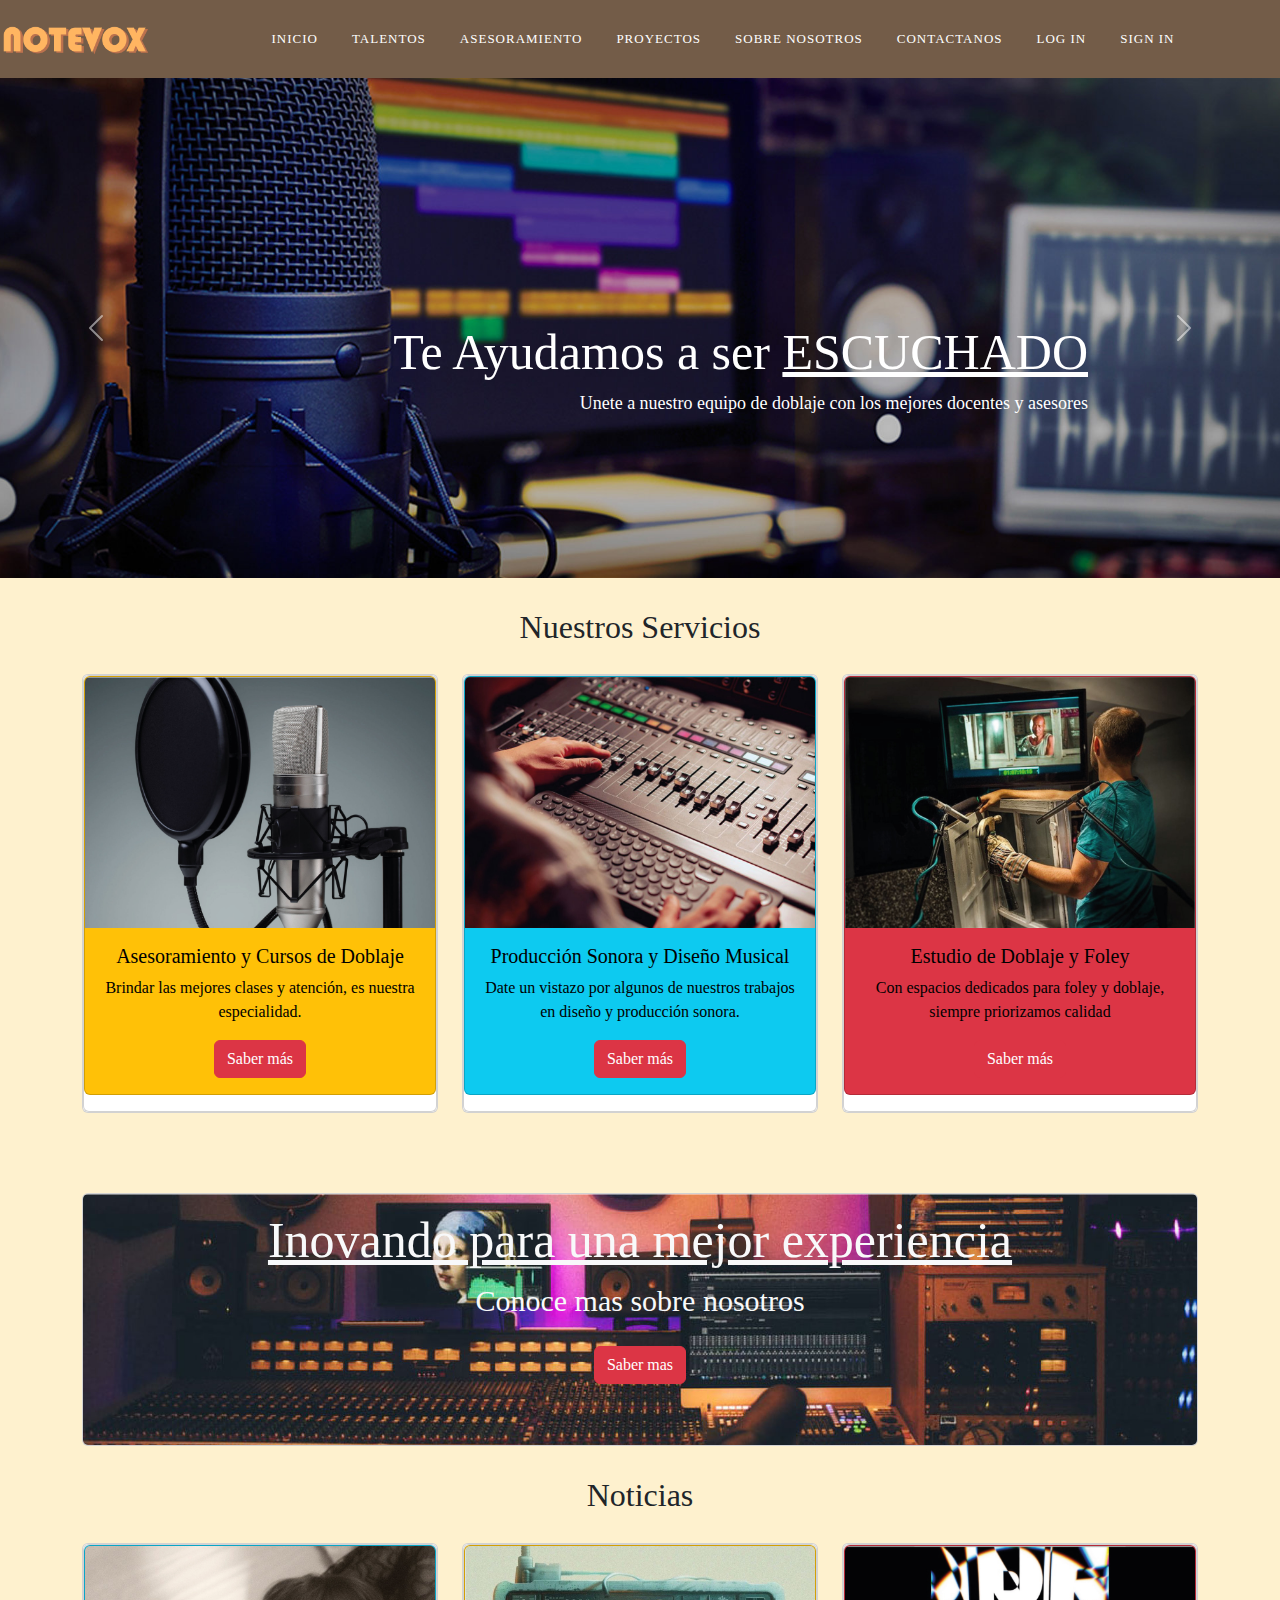
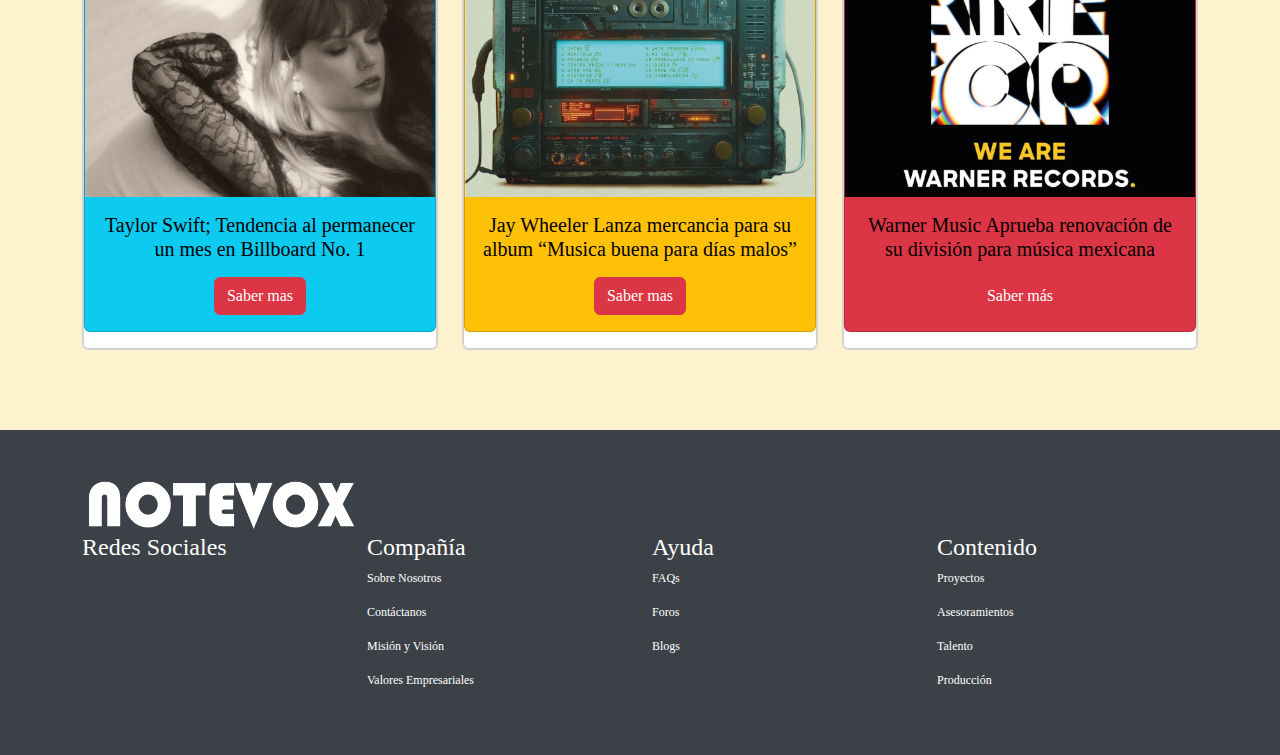
<file: index.html>
<!doctype html>
<html>
<head>
<meta charset="utf-8">
<meta name="viewport" content="width=device-width, initial-scale=1.0">
	
	<link href="https://cdn.jsdelivr.net/npm/bootstrap@5.3.3/dist/css/bootstrap.min.css" rel="stylesheet" integrity="sha384-QWTKZyjpPEjISv5WaRU9OFeRpok6YctnYmDr5pNlyT2bRjXh0JMhjY6hW+ALEwIH" crossorigin="anonymous">
	<script src="https://cdn.jsdelivr.net/npm/bootstrap@5.3.3/dist/js/bootstrap.bundle.min.js" integrity="sha384-YvpcrYf0tY3lHB60NNkmXc5s9fDVZLESaAA55NDzOxhy9GkcIdslK1eN7N6jIeHz" crossorigin="anonymous"></script>
	
<title>Notevox</title>
<link rel="stylesheet" href="css/bootstrap-custom.css">
<link href="css/style.css" rel="stylesheet">
</head>

<body>
	
	<header>
		<nav class="navbar navbar-expand-lg navbar-light bg-light">
<a class="navbar-brand" href="sobrenosotros.html">
				<img src="img/notevox crop.png" alt="notevox logo" class="img-fluid" width="150">
			</a>
<button class="navbar-toggler" type="button" data-bs-toggle="collapse"
data-bs-target="#navbar" aria-controls="navbar" aria-expanded="false"
aria-label="Toggle navigation">
<span class="navbar-toggler-icon"></span>
</button>
<div class="collapse navbar-collapse" id="navbar">
<ul class="navbar-nav mx-auto">
<li class="nav-item active">
<a class="nav-link" href="index.html">Inicio</a>
</li>
<li class="nav-item">
<a class="nav-link" href="talento.html">Talentos</a>
</li>
<li class="nav-item">
<a class="nav-link" href="Asesoramiento.html">Asesoramiento</a>
</li>
	<li class="nav-item">
<a class="nav-link" href="#">Proyectos</a>
</li>
	<li class="nav-item">
<a class="nav-link" href="sobrenosotros.html">Sobre Nosotros</a>
</li>
	<li class="nav-item">
<a class="nav-link" href="contactanos.html">Contactanos</a>
</li>
	<li class="nav-item">
<a class="nav-link" href="#">Log In</a>
</li>
	<li class="nav-item">
<a class="nav-link" href="signin.html">Sign In</a>
</li>
</ul>
</div>
</nav>

		
		
	</header>
	
	<div id="hero-carousel" class="carousel slide" data-bs-ride="carousel">
      <div class="carousel-inner">
        <div class="carousel-item active">
          <img src="img/carousel/1.jpg" class="d-block w-100" alt="...">
			<div class="carousel-caption text caption-right">
			<h1>Te Ayudamos a ser <u>ESCUCHADO</u></h1>
				<p>Unete a nuestro equipo de doblaje con los mejores docentes y asesores</p>
			</div>
			
			
			
    </div>
         <div class="carousel-item">
            <img src="img/carousel/6.jpg" class="d-block w-100" alt="...">
			 <div class="carousel-caption text caption-left">
			<h1>Te Ayudamos a <u>HACERLO</u></h1>
				<p>Unete a nuestro equipo de doblaje con los mejores docentes y asesores</p>
			</div>
			 
         </div>
            <div class="carousel-item">
               <img src="img/carousel/7.jpg" class="d-block w-100" alt="...">
				<div class="carousel-caption text caption-center">
			<h1>Te Ayudamos a cumplir tu <u>SUEÑO</u></h1>
				<p>Unete a nuestro equipo de doblaje con los mejores docentes y asesores</p>
			</div>
            </div>
     </div>
		<button class="carousel-control-prev" type="button" data-bs-target="#hero-carousel" data-bs-slide="prev">
    <span class="carousel-control-prev-icon" aria-hidden="true"></span>
    <span class="visually-hidden">Previous</span>
  </button>
  <button class="carousel-control-next" type="button" data-bs-target="#hero-carousel" data-bs-slide="next">
    <span class="carousel-control-next-icon" aria-hidden="true"></span>
    <span class="visually-hidden">Next</span>
  </button>
</div>

	<section id="servicios">
		<div class="container">
		
			<h2>Nuestros Servicios</h2>
			
			<div class="row">
  <div class="col-sm-4 mb-3 mb-sm-0">
	  <div class="card text-center">
    <div class="card">
		<div class="card text-bg-warning mb-3" style="max-width: 29rem;">
		<img src="img/servicios/doblaje-final.jpg" class="card-img-top" alt="...">
      <div class="card-body">
        <h5 class="card-title text-black">Asesoramiento y Cursos de Doblaje</h5>
        <p class="card-text">Brindar las mejores clases y atención, es nuestra especialidad.</p>
        <a href="#" class="btn btn-danger">Saber más</a>
      </div>
    </div>
  </div>
  </div>
  </div>
  <div class="col-sm-4">
	<div class="card text-center">
    <div class="card">
		<div class="card text-bg-info mb-3" style="max-width: 29rem;">
		<img src="img/servicios/Musical-Final.jpg" class="card-img-top" alt="...">
      <div class="card-body">
        <h5 class="card-title">Producción Sonora y Diseño Musical</h5>
        <p class="card-text">Date un vistazo por algunos de nuestros trabajos en diseño y producción sonora.</p>
        <a href="#" class="btn btn-danger">Saber más</a>
      </div>
	</div>
    </div>
  </div>
  </div>
<div class="col-sm-4">
	<div class="card text-center">
    <div class="card">
		<div class="card text-bg-danger mb-3" style="max-width: 29rem;">
		<img src="img/servicios/Foley-Final.jpg" class="card-img-top" alt="...">
      <div class="card-body">
        <h5 class="card-title text-black">Estudio de Doblaje y Foley</h5>
        <p class="card-text text-black">Con espacios dedicados para foley y doblaje, siempre priorizamos calidad</p>
        <a href="#" class="btn btn-danger">Saber más</a>
      </div>
    </div>
  </div>
</div>
</div>
</div>

		</div>	
	</section>
	
	<section id="inovando">
		<div class="container">
			<div class="card text-center">
				  <img src="img/MesaAmpl.jpg" alt="SetGrabacion" class="card-img">
               <div class="card-img-overlay">
                  <h5 class="card-title text-light h5-tarjeta baner-center"><u>Inovando para una mejor experiencia</u></h5>
                    <p class="card-text text-light baner-center">Conoce mas sobre nosotros</p>
                       <a href="#" class="btn btn-danger baner-center">Saber mas</a>
               </div>
            </div>
		</div>
	</section>
	
	
		<section id="noticias">
			
		<div class="container">
		
			<h2>Noticias</h2>
			
			<div class="row">
  <div class="col-sm-4 mb-3 mb-sm-0">
	  <div class="card text-center">
    <div class="card">
		<div class="card text-bg-info mb-3" style="max-width: 29rem;">
		<img src="img/noticias/3.jpg" class="card-img-top" alt="...">
      <div class="card-body">
        <h5 class="card-title">Taylor Swift; Tendencia al permanecer un mes en Billboard No. 1</h5>
        <p class="card-text"></p>
        <a href="#" class="btn btn-danger">Saber mas</a>
      </div>
    </div>
  </div>
  </div>
  </div>
  <div class="col-sm-4">
	<div class="card text-center">
    <div class="card">
		<div class="card text-bg-warning mb-3" style="max-width: 29rem;">
		<img src="img/noticias/2.jpg" class="card-img-top" alt="...">
      <div class="card-body">
        <h5 class="card-title">Jay Wheeler Lanza mercancia para su album “Musica buena para días malos”</h5>
        <p class="card-text"></p>
        <a href="#" class="btn btn-danger">Saber mas</a>
      </div>
    </div>
		</div>
  </div>
  </div>
<div class="col-sm-4">
	<div class="card text-center">
    <div class="card">
		<div class="card text-bg-danger mb-3" style="max-width: 29rem;">
		<img src="img/noticias/1.jpg" class="card-img-top" alt="...">
      <div class="card-body">
        <h5 class="card-title text-black">Warner Music Aprueba renovación de su división para música mexicana</h5>
        <p class="card-text"></p>
        <a href="#" class="btn btn-danger">Saber más</a>
      </div>
    </div>
  </div>
		</div>
</div>
</div>

		</div>	
	</section>
	
	
	<footer>
		<div class="container">
			
			<img src="img/notevox 2024 blanco.png" alt="logonotevox_blanco" class="img-fluid" width="280">
			
		<div class="row">
				
			<article class="col-lg-3 col-sm-3 col-12">
			<h4>Redes Sociales</h4>
			
			</article>
				
			<article class="col-lg-3 col-sm-3 col-12">
			<h4>Compañía</h4>
				<p>Sobre Nosotros</p>
				<p>Contáctanos</p>
				<p>Misión y Visión</p>
				<p>Valores Empresariales</p>
	
			</article>
			
			
			<article class="col-lg-3 col-sm-3 col-12">
			<h4>Ayuda</h4>
					<p>FAQs</p>
					<p>Foros</p>
					<p>Blogs</p>
				
			</article>
				
	
			<article class="col-lg-3 col-sm-3 col-12" >
				<h4>Contenido</h4>
					<p>Proyectos</p>
					<p>Asesoramientos</p>
					<p>Talento</p>
					<p>Producción</p>
				
				</article>	
				</div>
			
			
		</div>
	</footer>

</body>
</html>
</file>
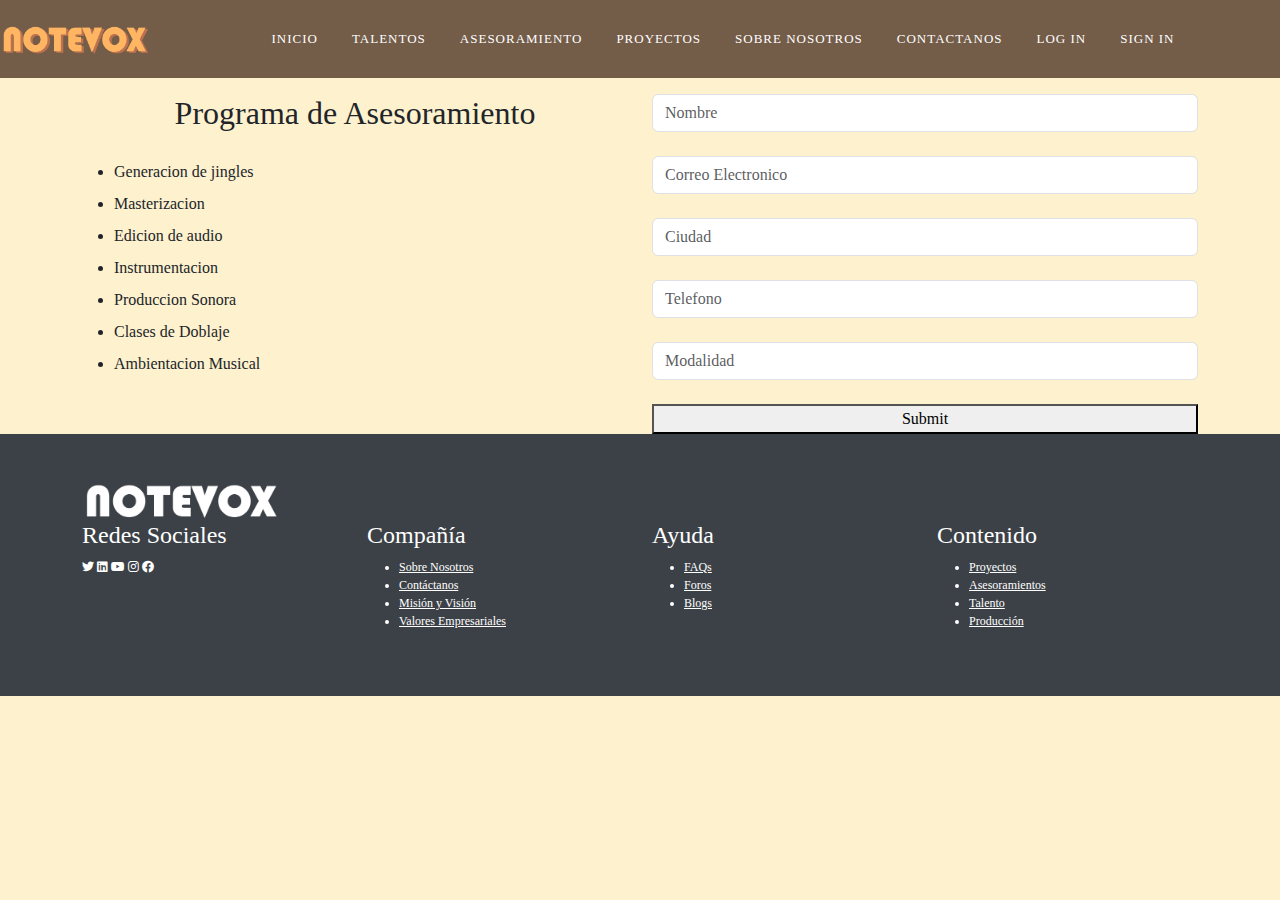
<file: Asesoramiento.html>
<!doctype html>
<html>
<head>
<meta charset="utf-8">
	
	<meta name="viewport" content="width=device-width, initial-scale=1.0">
	
	<link href="https://cdn.jsdelivr.net/npm/bootstrap@5.3.3/dist/css/bootstrap.min.css" rel="stylesheet" integrity="sha384-QWTKZyjpPEjISv5WaRU9OFeRpok6YctnYmDr5pNlyT2bRjXh0JMhjY6hW+ALEwIH" crossorigin="anonymous">
	<script src="https://cdn.jsdelivr.net/npm/bootstrap@5.3.3/dist/js/bootstrap.bundle.min.js" integrity="sha384-YvpcrYf0tY3lHB60NNkmXc5s9fDVZLESaAA55NDzOxhy9GkcIdslK1eN7N6jIeHz" crossorigin="anonymous"></script>
	
	<link rel="stylesheet" href="css/bootstrap-custom.css">
	
<title>Asesoramiento</title>
	<link href="css/style.css" rel="stylesheet">
</head>

<body>
	
	<header>
			<nav class="navbar navbar-expand-lg navbar-light bg-light">
<a class="navbar-brand" href="sobrenosotros.html">
				<img src="img/notevox crop.png" alt="notevox logo" class="img-fluid" width="150">
			</a>
<button class="navbar-toggler" type="button" data-bs-toggle="collapse"
data-bs-target="#navbar" aria-controls="navbar" aria-expanded="false"
aria-label="Toggle navigation">
<span class="navbar-toggler-icon"></span>
</button>
<div class="collapse navbar-collapse" id="navbar">
<ul class="navbar-nav mx-auto">
<li class="nav-item active">
<a class="nav-link" href="index.html">Inicio</a>
</li>
<li class="nav-item">
<a class="nav-link" href="talento.html">Talentos</a>
</li>
<li class="nav-item">
<a class="nav-link" href="Asesoramiento.html">Asesoramiento</a>
</li>
	<li class="nav-item">
<a class="nav-link" href="#">Proyectos</a>
</li>
	<li class="nav-item">
<a class="nav-link" href="sobrenosotros.html">Sobre Nosotros</a>
</li>
	<li class="nav-item">
<a class="nav-link" href="contactanos.html">Contactanos</a>
</li>
	<li class="nav-item">
<a class="nav-link" href="#">Log In</a>
</li>
	<li class="nav-item">
<a class="nav-link" href="signin.html">Sign In</a>
</li>
</ul>
</div>
</nav>

		
	</header>
	

	<section class="section" id="contactanos">
		<div class="container">
			<div class="row">
				<article class="col-lg-6 col-sm-12 mt-3">
			<h2>Programa de Asesoramiento</h2>
			<ul class="rounded-circle">
				<li class="mt-2">Generacion de jingles</li>
				<li class="mt-2">Masterizacion</li>
				<li class="mt-2">Edicion de audio</li>
				<li class="mt-2">Instrumentacion</li>
				<li class="mt-2">Produccion Sonora</li>
				<li class="mt-2">Clases de Doblaje</li>
				<li class="mt-2">Ambientacion Musical</li>
			</ul>
			</article>
					
			<article class="col-lg-6 col-12">
				<form action="" method="post">
					<div class="row">
						<div class="mt-3">
						<article class="col-lg-12 col-sm-6 col-12">
							<input name="nombre" class="form-control" type="text" placeholder="Nombre">
						</article>
						</div>
						<div class="mt-4">
						<article class="col-lg-12 col-sm-6 col-12">
							<input name="Correo" class="form-control" type="text" placeholder="Correo Electronico">
						</article>
						</div>
						<div class="mt-4">
						<article class="col-lg-12 col-sm-6 col-12">
							<input name="Ciudad" class="form-control" type="text" placeholder="Ciudad">
						</article>
					    </div>
						<div class="mt-4">
						<article class="col-lg-12 col-sm-6 col-12">
							<input name="Telefono" class="form-control" type="text" placeholder="Telefono">
						</article>
				        </div>
						<div class="mt-4">
						<article class="col-lg-12 col-sm-6 col-12">
							<input name="Modalidad" class="form-control" type="text" placeholder="Modalidad">
						</article>
				        </div>
						
						<div class="mt-4">
							<button type="submit" class="w-100">Submit</button>
						</div>
					</div>
				</form>
					</article>
			</div>
		</div>
	</section>
	
	
		
	<footer>
    <div class="container">
        <img src="img/notevox 2024 blanco.png" alt="logonotevox_blanco" class="img-fluid" width="200px">
        <div class="row">
            <div class="col-lg-3 col-sm-3 col-12">
                <h4>Redes Sociales</h4>
                <div class="social-icons">
                    <a href="#"><i class="fab fa-twitter"></i></a>
                    <a href="#"><i class="fab fa-linkedin"></i></a>
                    <a href="#"><i class="fab fa-youtube"></i></a>
                    <a href="#"><i class="fab fa-instagram"></i></a>
                    <a href="#"><i class="fab fa-facebook"></i></a>
                </div>
            </div>
            <div class="col-lg-3 col-sm-3 col-12">
                <h4>Compañía</h4>
                <ul>
                    <li><a href="#">Sobre Nosotros</a></li>
                    <li><a href="#">Contáctanos</a></li>
                    <li><a href="#">Misión y Visión</a></li>
                    <li><a href="#">Valores Empresariales</a></li>
                </ul>
            </div>
            <div class="col-lg-3 col-sm-3 col-12">
                <h4>Ayuda</h4>
                <ul>
                    <li><a href="#">FAQs</a></li>
                    <li><a href="#">Foros</a></li>
                    <li><a href="#">Blogs</a></li>
                </ul>
            </div>
            <div class="col-lg-3 col-sm-3 col-12">
                <h4>Contenido</h4>
                <ul>
                    <li><a href="#">Proyectos</a></li>
                    <li><a href="#">Asesoramientos</a></li>
                    <li><a href="#">Talento</a></li>
                    <li><a href="#">Producción</a></li>
                </ul>
            </div>
        </div>
    </div>
	<head>
		<link rel="stylesheet" href="https://cdnjs.cloudflare.com/ajax/libs/font-awesome/6.0.0-beta3/css/all.min.css">
	</head>
</footer>
</body>
</html>
</file>
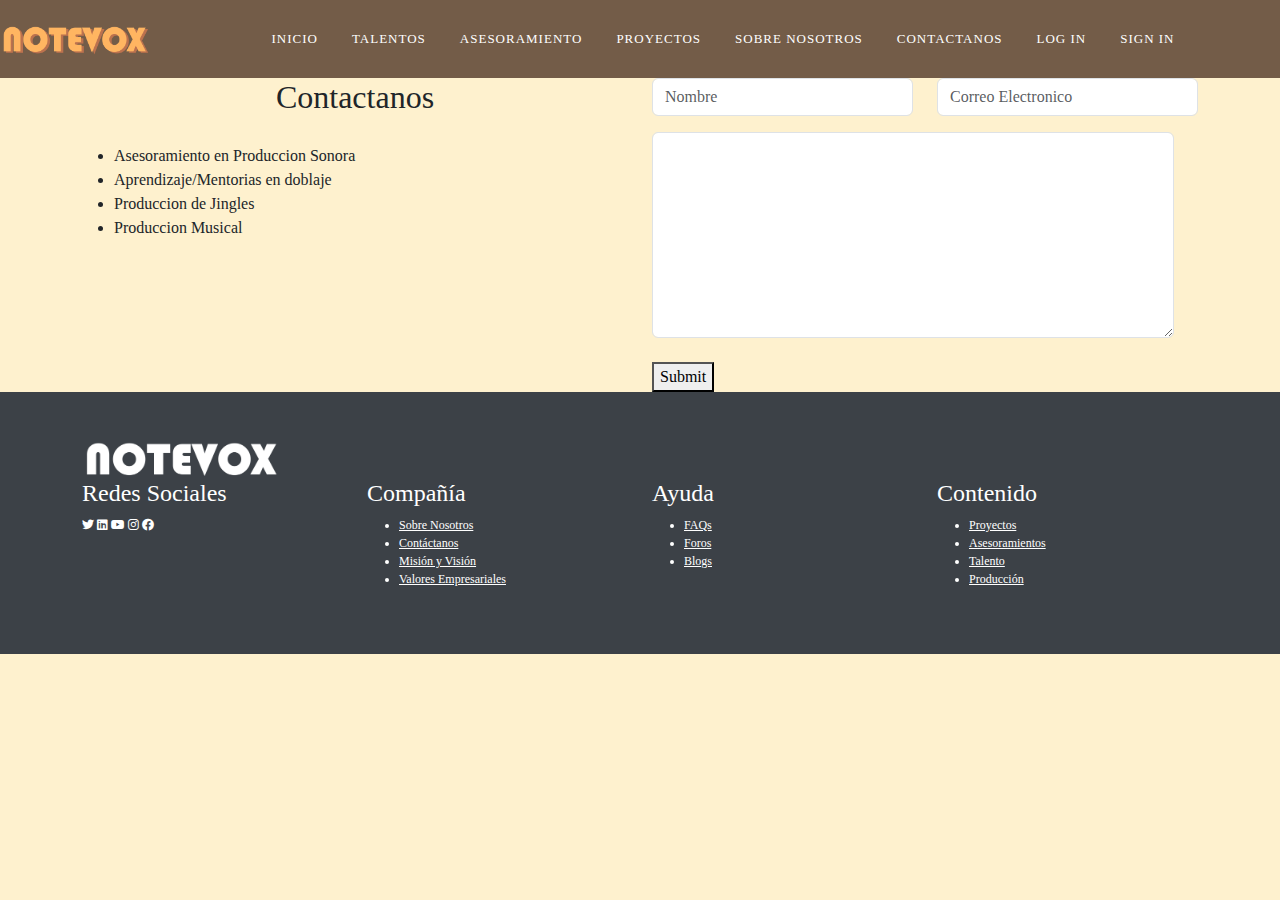
<file: contactanos.html>
<!doctype html>
<html>
<head>
<meta charset="utf-8">
	
	<meta name="viewport" content="width=device-width, initial-scale=1.0">
	
	<link href="https://cdn.jsdelivr.net/npm/bootstrap@5.3.3/dist/css/bootstrap.min.css" rel="stylesheet" integrity="sha384-QWTKZyjpPEjISv5WaRU9OFeRpok6YctnYmDr5pNlyT2bRjXh0JMhjY6hW+ALEwIH" crossorigin="anonymous">
	<script src="https://cdn.jsdelivr.net/npm/bootstrap@5.3.3/dist/js/bootstrap.bundle.min.js" integrity="sha384-YvpcrYf0tY3lHB60NNkmXc5s9fDVZLESaAA55NDzOxhy9GkcIdslK1eN7N6jIeHz" crossorigin="anonymous"></script>
	<link rel="stylesheet" href="css/bootstrap-custom.css">
	
<title>Contactanos</title>
	<link href="css/style.css" rel="stylesheet">
</head>

<body>
	
	<header>
			<nav class="navbar navbar-expand-lg navbar-light bg-light">
<a class="navbar-brand" href="sobrenosotros.html">
				<img src="img/notevox crop.png" alt="notevox logo" class="img-fluid" width="150">
			</a>
<button class="navbar-toggler" type="button" data-bs-toggle="collapse"
data-bs-target="#navbar" aria-controls="navbar" aria-expanded="false"
aria-label="Toggle navigation">
<span class="navbar-toggler-icon"></span>
</button>
<div class="collapse navbar-collapse" id="navbar">
<ul class="navbar-nav mx-auto">
<li class="nav-item active">
<a class="nav-link" href="index.html">Inicio</a>
</li>
<li class="nav-item">
<a class="nav-link" href="talento.html">Talentos</a>
</li>
<li class="nav-item">
<a class="nav-link" href="Asesoramiento.html">Asesoramiento</a>
</li>
	<li class="nav-item">
<a class="nav-link" href="#">Proyectos</a>
</li>
	<li class="nav-item">
<a class="nav-link" href="sobrenosotros.html">Sobre Nosotros</a>
</li>
	<li class="nav-item">
<a class="nav-link" href="contactanos.html">Contactanos</a>
</li>
	<li class="nav-item">
<a class="nav-link" href="#">Log In</a>
</li>
	<li class="nav-item">
<a class="nav-link" href="signin.html">Sign In</a>
</li>
</ul>
</div>
</nav>

		
	</header>
	

	<section class="section" id="contactanos">
		<div class="container">
			<div class="row">
				<article class="col-lg-6 col-sm-12">
			<h2>Contactanos</h2>
			<ul class="rounded-circle">
				<li>Asesoramiento en Produccion Sonora</li>
				<li>Aprendizaje/Mentorias en doblaje</li>
				<li>Produccion de Jingles</li>
				<li>Produccion Musical</li>
			</ul>
			</article>
					
			<article class="col-lg-6 col-12">
				<form action="" method="post">
					<div class="row">
						<article class="col-lg-6 col-sm-6 col-12">
							<input name="nombre" class="form-control" type="text" placeholder="Nombre">
						</article>
						<article class="col-lg-6 col-sm-6 col-12">
							<input name="Correo" class="form-control" type="text" placeholder="Correo Electronico">
						</article>
						<div class="row mt-3">
						<article class="col-lg-12 col-12">
							<textarea name="mensaje" class="form-control" rows="8"></textarea>
						</article>
							</div>
						<div class="mt-4" >
							<button type="submit">Submit</button>
						</div>
					</div>
				</form>
					</article>
			</div>
		</div>
	</section>
	
	
		
	<footer>
    <div class="container">
        <img src="img/notevox 2024 blanco.png" alt="logonotevox_blanco" class="img-fluid" width="200px">
        <div class="row">
            <div class="col-lg-3 col-sm-3 col-12">
                <h4>Redes Sociales</h4>
                <div class="social-icons">
                    <a href="#"><i class="fab fa-twitter"></i></a>
                    <a href="#"><i class="fab fa-linkedin"></i></a>
                    <a href="#"><i class="fab fa-youtube"></i></a>
                    <a href="#"><i class="fab fa-instagram"></i></a>
                    <a href="#"><i class="fab fa-facebook"></i></a>
                </div>
            </div>
            <div class="col-lg-3 col-sm-3 col-12">
                <h4>Compañía</h4>
                <ul>
                    <li><a href="#">Sobre Nosotros</a></li>
                    <li><a href="#">Contáctanos</a></li>
                    <li><a href="#">Misión y Visión</a></li>
                    <li><a href="#">Valores Empresariales</a></li>
                </ul>
            </div>
            <div class="col-lg-3 col-sm-3 col-12">
                <h4>Ayuda</h4>
                <ul>
                    <li><a href="#">FAQs</a></li>
                    <li><a href="#">Foros</a></li>
                    <li><a href="#">Blogs</a></li>
                </ul>
            </div>
            <div class="col-lg-3 col-sm-3 col-12">
                <h4>Contenido</h4>
                <ul>
                    <li><a href="#">Proyectos</a></li>
                    <li><a href="#">Asesoramientos</a></li>
                    <li><a href="#">Talento</a></li>
                    <li><a href="#">Producción</a></li>
                </ul>
            </div>
        </div>
    </div>
	<head>
		<link rel="stylesheet" href="https://cdnjs.cloudflare.com/ajax/libs/font-awesome/6.0.0-beta3/css/all.min.css">
	</head>
</footer>
</body>
</html>
</file>
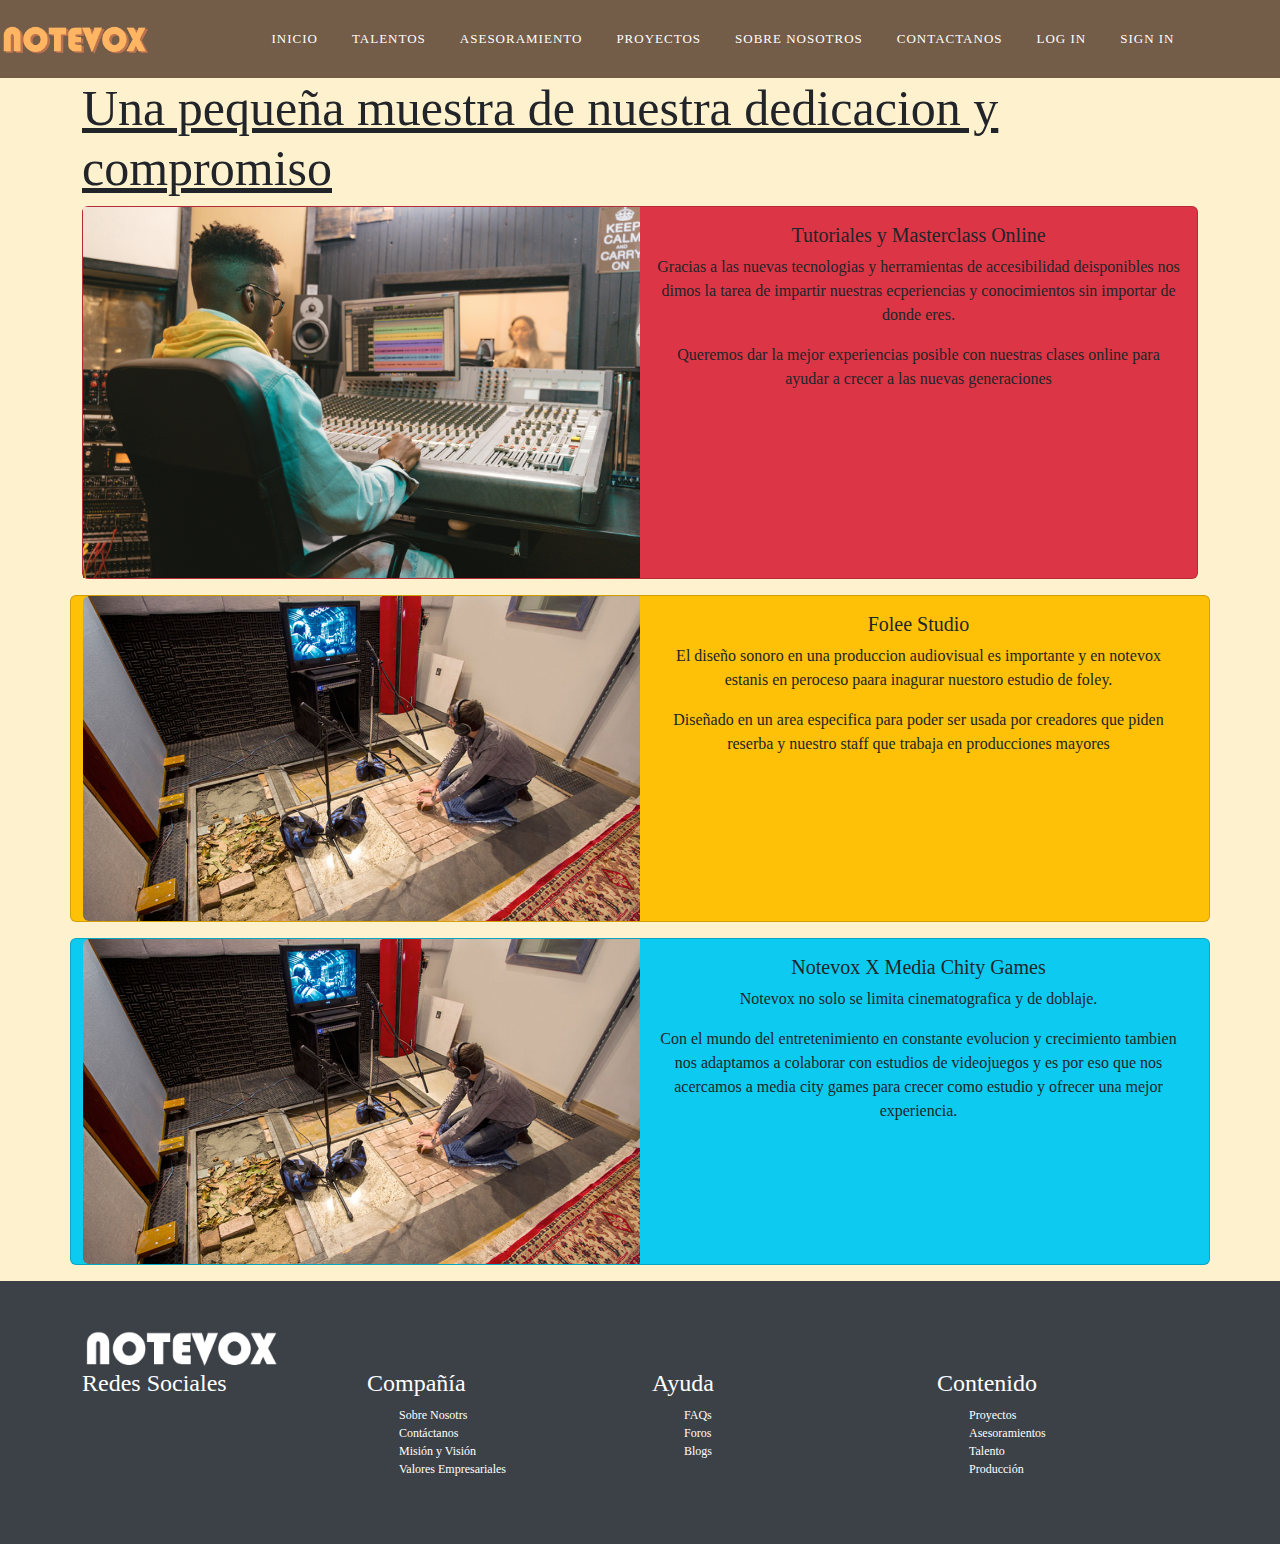
<file: proyectos.html>
<!doctype html>
<html>
<head>
<meta charset="UTF-8">
<meta name="viewport" content="width=device-width, initial-scale=1.0"> 
<title>proyectos</title>
<link href="css/bootstrap.min.css" rel="stylesheet">
<link href="css/bootstrap-custom.css" rel="stylesheet">
<link href="https://cdnjs.cloudflare.com/ajax/libs/font-awesome/6.5.2/css/all.min.css" rel="stylesheet" >
<link href="css/style.css" rel="stylesheet">

<meta name="Description" content="Notevox te ayudamos a ser escuchados, los mejores en Producciones sonores, foley, musica y llevar al alcance maximo tus proyectos">
<meta nambe="Keywords" content="Musica, Grabacion sonora, foley, doblajes, asesoramiento, cursos de doblaje, diseño musical, noticias audiovisuales, acerca de, talento musical, Proyectos audiovisuales">
</head>

<body>
	
	<header>
		<nav class="navbar navbar-expand-lg navbar-light bg-light">
<a class="navbar-brand" href="sobrenosotros.html">
				<img src="img/notevox crop.png" alt="notevox logo" class="img-fluid" width="150">
			</a>
<button class="navbar-toggler" type="button" data-bs-toggle="collapse"
data-bs-target="#navbar" aria-controls="navbar" aria-expanded="false"
aria-label="Toggle navigation">
<span class="navbar-toggler-icon"></span>
</button>
<div class="collapse navbar-collapse" id="navbar">
<ul class="navbar-nav mx-auto">
<li class="nav-item active">
<a class="nav-link" href="index.html">Inicio</a>
</li>
<li class="nav-item">
<a class="nav-link" href="talento.html">Talentos</a>
</li>
<li class="nav-item">
<a class="nav-link" href="Asesoramiento.html">Asesoramiento</a>
</li>
	<li class="nav-item">
<a class="nav-link" href="proyectos.html">Proyectos</a>
</li>
	<li class="nav-item">
<a class="nav-link" href="sobrenosotros.html">Sobre Nosotros</a>
</li>
	<li class="nav-item">
<a class="nav-link" href="contactanos.html">Contactanos</a>
</li>
	<li class="nav-item">
<a class="nav-link" href="#">Log In</a>
</li>
	<li class="nav-item">
<a class="nav-link" href="signin.html">Sign In</a>
</li>
</ul>
</div>
</nav>

		
	</header>
	
	
	
	<section id="hero">
		<div class="container">
		
			<h1><u>Una pequeña muestra de nuestra dedicacion y compromiso</u></h1>
		
		</div>
	
	
	</section>
	
	
	<section id="infopro">
		<div class="container">
		<div class="card mb-3 bg-danger" style="max-width: maxpx;" align="center">
  <div class="row g-0">
    <div class="col-md-6">
      <img src="img/pexels-anthonyshkraba-production-8412344.jpg" alt="staff" class="img-fluid">
    </div>
    <div class="col-md-6">
      <div class="card-body">
        <h5 class="card-title">Tutoriales y Masterclass Online</h5>
        <p class="card-text">Gracias a las nuevas tecnologias y herramientas  de accesibilidad deisponibles nos dimos la tarea de impartir nuestras ecperiencias y conocimientos sin importar de donde eres.</p>
		 <p class="card-text">Queremos dar la mejor experiencias posible con nuestras clases online para ayudar a crecer a las nuevas generaciones</p>
      </div>
    </div>
  </div>
</div>
			
			
				<div class="row">
				<div class="card mb-3 bg-warning" style="max-width: maxpx;" align="center">
    <section id="Folee">			
  <div class="row g-0">
    <div class="col-md-6">
      <img src="img/Foley-Stage.jpg" alt="..." width="104%" class="img-fluid rounded-start">
    </div>
    <div class="col-md-6">
      <div class="card-body">
        <h5 class="card-title">Folee Studio</h5>
        <p class="card-text">El diseño sonoro en una produccion audiovisual es importante y en notevox estanis en peroceso paara inagurar nuestoro estudio de foley.</p>
		 <p class="card-text">Diseñado en un area especifica para poder ser usada por creadores que piden reserba y nuestro staff que trabaja en producciones mayores</p>
      </div>
    </div>
  </div>
					</section> </div>
				
			</div>
			
			
			
				<div class="row">
				
						<div class="card mb-3 bg-info" style="max-width: maxpx;" align="left">
		<section id="Notevox">
  <div class="row g-0">
    <div class="col-md-6">
      <img src="img/Foley-Stage.jpg" class="img-fluid rounded-start" alt="...">
    </div>
    <div class="col-md-6">
      <div class="card-body">
        <h5 class="card-title">Notevox X Media Chity Games</h5>
        <p class="card-text">Notevox no solo se limita cinematografica y de doblaje.</p>
		 <p class="card-text">Con el mundo del entretenimiento en constante evolucion y crecimiento tambien nos adaptamos a colaborar con estudios de videojuegos y es  por eso que nos acercamos a media city games para crecer como estudio y ofrecer una mejor experiencia.</p>
      </div>
    </div>
  </div>
							</section> </div>
			</div>
			
		
		</div>
	</section>
	
	
	
	
	
	
	
	
	
	<footer>
		
			<div class="container">

				<img src="img/notevox 2024 blanco.png" alt="logonotevox_blanco" class="img-fluid" width="200px">

				<div class="row">

				<article class="col-lg-3 col-sm-3 col-12">
				<h4>Redes Sociales</h4>

				</article>



				<article class="col-lg-3 col-sm-3 col-12">
				<h4>Compañía</h4>
				<ul type="none">
					<li>Sobre Nosotrs</li>
					<li>Contáctanos</li>
					<li>Misión y Visión</li>
					<li>Valores Empresariales</li>

					</ul>
				</article>


				<article class="col-lg-3 col-sm-3 col-12">
				<h4>Ayuda</h4>
					<ul type="none">
						<li>FAQs</li>
						<li>Foros</li>
						<li>Blogs</li>


					</ul>
				</article>


				<article class="col-lg-3 col-sm-3 col-12" >
					<h4>Contenido</h4>
					<ul type="none">
						<li>Proyectos</li>
						<li>Asesoramientos</li>
						<li>Talento</li>
						<li>Producción</li>

					</ul>
					</article>	
					</div>

			</div>
		</footer>
	
	
	
	
	
	
	
	
	
</body>
</html>
</file>
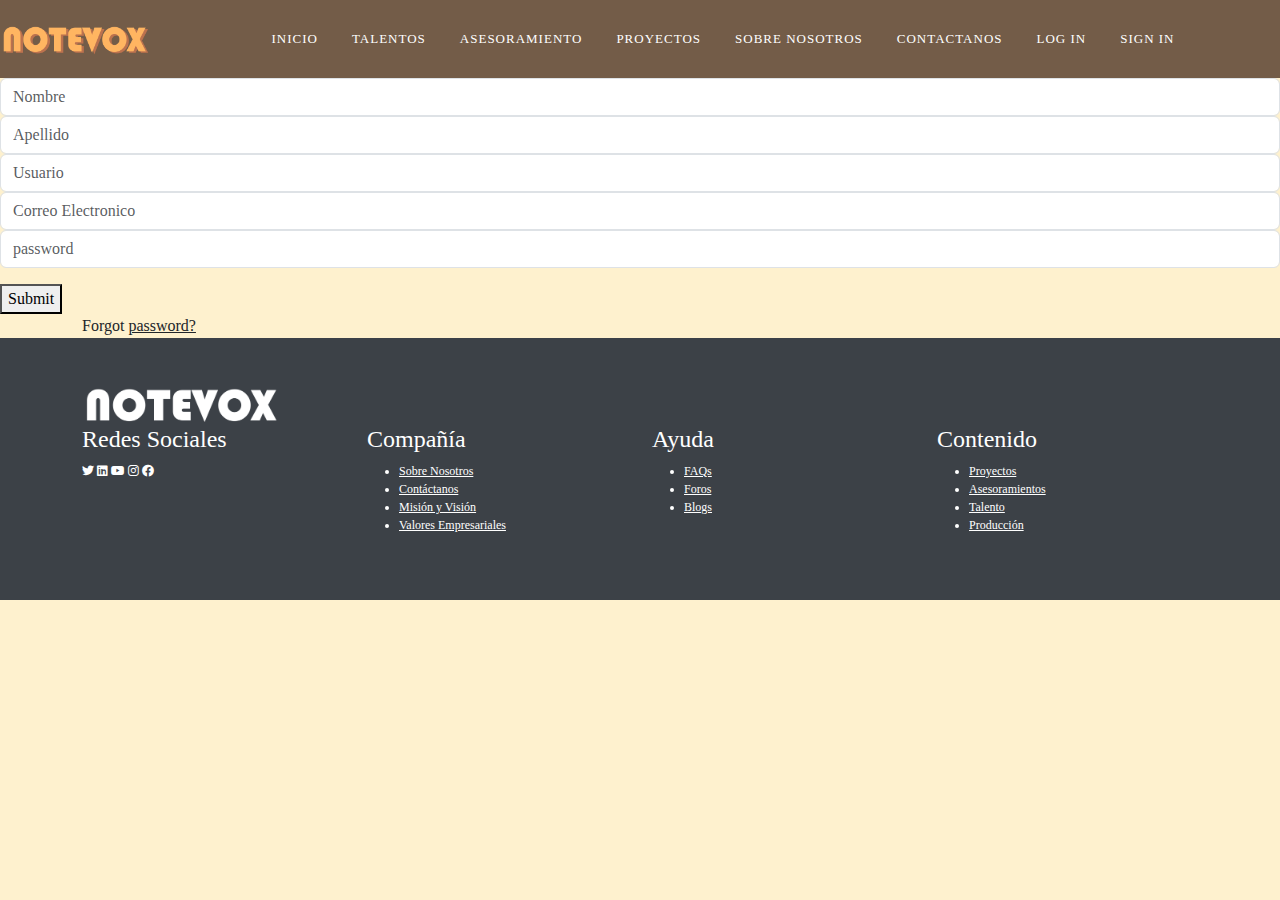
<file: signin.html>
<!doctype html>
<html>
<head>
<meta charset="utf-8">
	<meta name="viewport" content="width=device-width, initial-scale=1.0">
	
	<link href="https://cdn.jsdelivr.net/npm/bootstrap@5.3.3/dist/css/bootstrap.min.css" rel="stylesheet" integrity="sha384-QWTKZyjpPEjISv5WaRU9OFeRpok6YctnYmDr5pNlyT2bRjXh0JMhjY6hW+ALEwIH" crossorigin="anonymous">
	<script src="https://cdn.jsdelivr.net/npm/bootstrap@5.3.3/dist/js/bootstrap.bundle.min.js" integrity="sha384-YvpcrYf0tY3lHB60NNkmXc5s9fDVZLESaAA55NDzOxhy9GkcIdslK1eN7N6jIeHz" crossorigin="anonymous"></script>
	
<title>Sign In</title>
	<link rel="stylesheet" href="css/bootstrap-custom.css">
	<link href="css/style.css" rel="stylesheet">
</head>

<body>
	
	<header>
		<nav class="navbar navbar-expand-lg navbar-light bg-light">
<a class="navbar-brand" href="sobrenosotros.html">
				<img src="img/notevox crop.png" alt="notevox logo" class="img-fluid" width="150">
			</a>
<button class="navbar-toggler" type="button" data-bs-toggle="collapse"
data-bs-target="#navbar" aria-controls="navbar" aria-expanded="false"
aria-label="Toggle navigation">
<span class="navbar-toggler-icon"></span>
</button>
<div class="collapse navbar-collapse" id="navbar">
<ul class="navbar-nav mx-auto">
<li class="nav-item active">
<a class="nav-link" href="index.html">Inicio</a>
</li>
<li class="nav-item">
<a class="nav-link" href="talento.html">Talentos</a>
</li>
<li class="nav-item">
<a class="nav-link" href="Asesoramiento.html">Asesoramiento</a>
</li>
	<li class="nav-item">
<a class="nav-link" href="#">Proyectos</a>
</li>
	<li class="nav-item">
<a class="nav-link" href="sobrenosotros.html">Sobre Nosotros</a>
</li>
	<li class="nav-item">
<a class="nav-link" href="contactanos.html">Contactanos</a>
</li>
	<li class="nav-item">
<a class="nav-link" href="#">Log In</a>
</li>
	<li class="nav-item">
<a class="nav-link" href="signin.html">Sign In</a>
</li>
</ul>
</div>
</nav>

	</header>
	
	
	<section id="sign in">
		
	<div class="card-body">
	<article class="col-lg-12 col-12">
				<form action="" method="post">
					<div class="row">
						<article class="col-lg-12 col-sm-6 col-12">
							<input name="nombre" class="form-control" type="text" placeholder="Nombre">
						</article>
						<article class="col-lg-12 col-sm-6 col-12">
							<input name="Apellido" class="form-control" type="text" placeholder="Apellido">
						</article>
						<article class="col-lg-12 col-sm-6 col-12">
							<input name="Usuario" class="form-control" type="text" placeholder="Usuario">
						</article>
						<article class="col-lg-12 col-sm-6 col-12">
							<input name="Correo" class="form-control" type="text" placeholder="Correo Electronico">
						</article>
						<article class="col-lg-12 col-sm-6 col-12">
							<input name="Password" class="form-control" type="text" placeholder="password">
						</article>
						<div class="mt-3">
							<button type="submit">Submit</button>
						</div>
					</div>
				</form>
					</article>
		
		<div class="container">
    <span class="psw">Forgot <a href="#">password?</a></span>
  </div>
		
</div>
</section>
	
	<footer>
    <div class="container">
        <img src="img/notevox 2024 blanco.png" alt="logonotevox_blanco" class="img-fluid" width="200px">
        <div class="row">
            <div class="col-lg-3 col-sm-3 col-12">
                <h4>Redes Sociales</h4>
                <div class="social-icons">
                    <a href="#"><i class="fab fa-twitter"></i></a>
                    <a href="#"><i class="fab fa-linkedin"></i></a>
                    <a href="#"><i class="fab fa-youtube"></i></a>
                    <a href="#"><i class="fab fa-instagram"></i></a>
                    <a href="#"><i class="fab fa-facebook"></i></a>
                </div>
            </div>
            <div class="col-lg-3 col-sm-3 col-12">
                <h4>Compañía</h4>
                <ul>
                    <li><a href="#">Sobre Nosotros</a></li>
                    <li><a href="#">Contáctanos</a></li>
                    <li><a href="#">Misión y Visión</a></li>
                    <li><a href="#">Valores Empresariales</a></li>
                </ul>
            </div>
            <div class="col-lg-3 col-sm-3 col-12">
                <h4>Ayuda</h4>
                <ul>
                    <li><a href="#">FAQs</a></li>
                    <li><a href="#">Foros</a></li>
                    <li><a href="#">Blogs</a></li>
                </ul>
            </div>
            <div class="col-lg-3 col-sm-3 col-12">
                <h4>Contenido</h4>
                <ul>
                    <li><a href="#">Proyectos</a></li>
                    <li><a href="#">Asesoramientos</a></li>
                    <li><a href="#">Talento</a></li>
                    <li><a href="#">Producción</a></li>
                </ul>
            </div>
        </div>
    </div>
	<head>
		<link rel="stylesheet" href="https://cdnjs.cloudflare.com/ajax/libs/font-awesome/6.0.0-beta3/css/all.min.css">
	</head>
</footer>
	
</body>
</html>
</file>
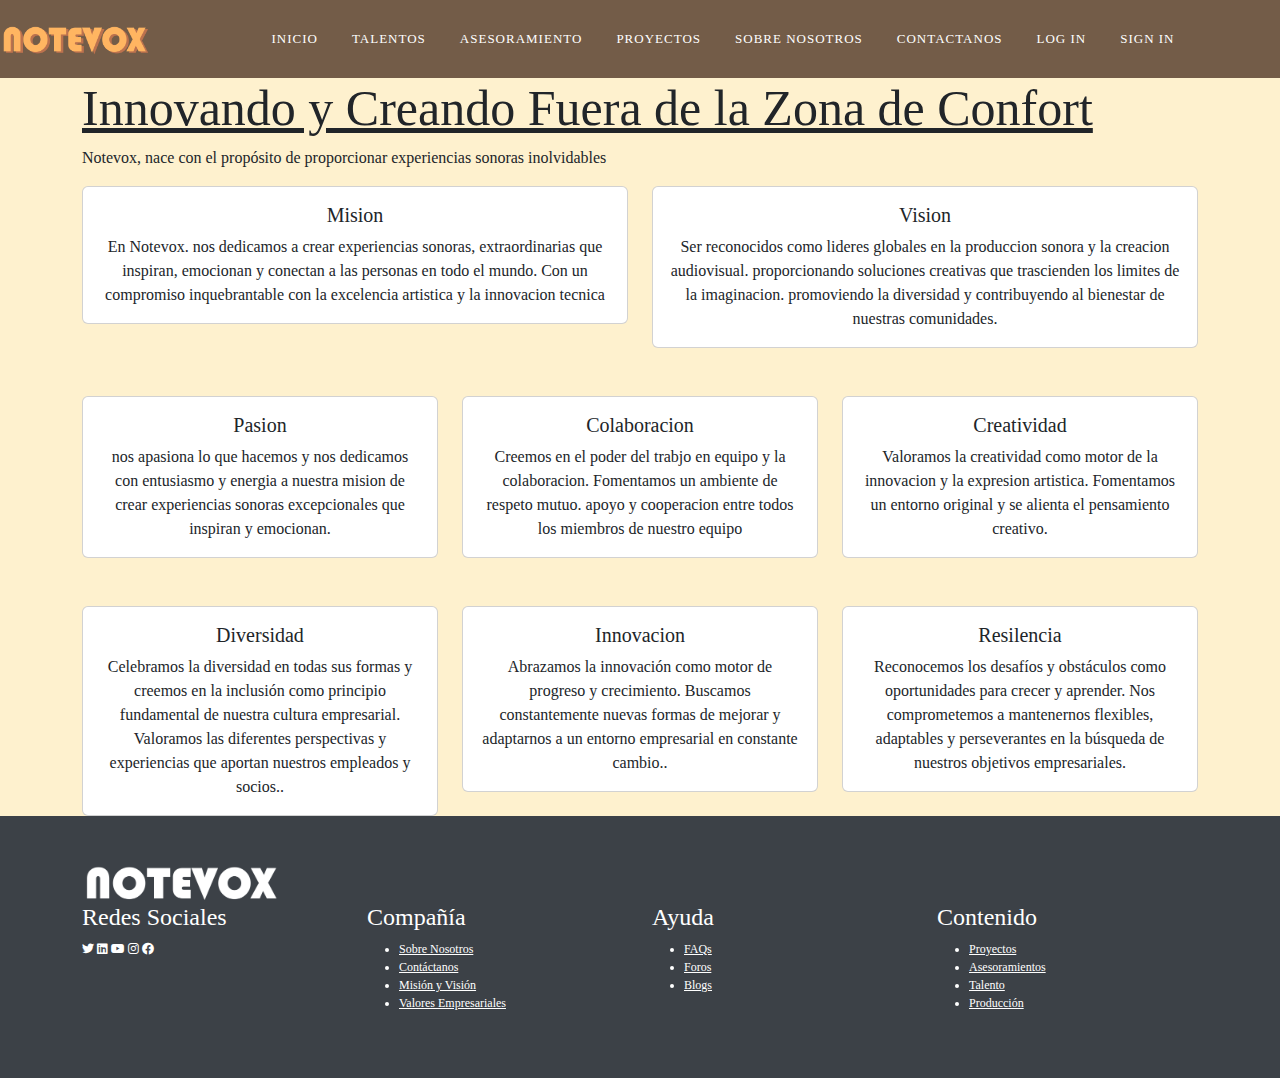
<file: sobrenosotros.html>
<!doctype html>
<html>
<head>
<meta charset="UTF-8">
<meta name="viewport" content="width=device-width, initial-scale=1.0">
<title>Sobre Nosotros</title>
<link href="css/bootstrap.min.css" rel="stylesheet">
<link rel="stylesheet" href="css/bootstrap-custom.css">
<link href="css/style.css" rel="stylesheet">
</head>

<body>
	<header>
	
		<nav class="navbar navbar-expand-lg navbar-light bg-light">
<a class="navbar-brand" href="sobrenosotros.html">
				<img src="img/notevox crop.png" alt="notevox logo" class="img-fluid" width="150">
			</a>
<button class="navbar-toggler" type="button" data-bs-toggle="collapse"
data-bs-target="#navbar" aria-controls="navbar" aria-expanded="false"
aria-label="Toggle navigation">
<span class="navbar-toggler-icon"></span>
</button>
<div class="collapse navbar-collapse" id="navbar">
<ul class="navbar-nav mx-auto">
<li class="nav-item active">
<a class="nav-link" href="index.html">Inicio</a>
</li>
<li class="nav-item">
<a class="nav-link" href="talento.html">Talentos</a>
</li>
<li class="nav-item">
<a class="nav-link" href="Asesoramiento.html">Asesoramiento</a>
</li>
	<li class="nav-item">
<a class="nav-link" href="#">Proyectos</a>
</li>
	<li class="nav-item">
<a class="nav-link" href="sobrenosotros.html">Sobre Nosotros</a>
</li>
	<li class="nav-item">
<a class="nav-link" href="contactanos.html">Contactanos</a>
</li>
	<li class="nav-item">
<a class="nav-link" href="#">Log In</a>
</li>
	<li class="nav-item">
<a class="nav-link" href="signin.html">Sign In</a>
</li>
</ul>
</div>
</nav>

	</header>
	
	<section id="hero">
		<div class="container">
			<h1><u>Innovando y Creando Fuera de la Zona de Confort</u></h1>
			<p>Notevox, nace con el propósito de proporcionar experiencias sonoras inolvidables</p>
		</div>
	</section>
	
	<section class="mivi" id="cartas">
		<div class="container">
			
			<div class="row">
				
			<article class="col-lg-6 col-sm-12">
               <div class="card center" style="width: rem;">
  <div class="card-body text-center">
    <h5 class="card-title">Mision</h5>
    <p class="card-text">En Notevox. nos dedicamos a crear experiencias sonoras, extraordinarias que inspiran, emocionan y conectan a las personas en todo el mundo. Con un compromiso inquebrantable con la excelencia artistica y la innovacion tecnica</p>
    
  </div>
</div>
				</article>
				
				<article class="col-lg-6 col-sm-12">
				       <div class="card center" style="width: rem;">
  <div class="card-body text-center">
    <h5 class="card-title">Vision</h5>
    <p class="card-text">Ser reconocidos como lideres globales en la produccion sonora y la creacion audiovisual. proporcionando soluciones creativas que trascienden los limites de la imaginacion. promoviendo la diversidad y contribuyendo al bienestar de nuestras comunidades.</p>
    
  </div>
</div>
				</article>
				
			</div>
			
			<section>
			<div class="row">
				
			<article class="col-lg-4 col-sm-3 col-12 mt-5">
						       <div class="card center" style="width: rem;">
  <div class="card-body text-center">
    <h5 class="card-title">Pasion</h5>
    <p class="card-text">nos apasiona lo que hacemos y nos dedicamos con entusiasmo y energia a nuestra mision de crear experiencias sonoras excepcionales que inspiran y emocionan.</p>
    
  </div>
</div>
			</article>
				
			
			<article class="col-lg-4 col-sm-3 col-12 mt-5">
						       <div class="card center" style="width: rem;">
  <div class="card-body text-center">
    <h5 class="card-title">Colaboracion</h5>
    <p class="card-text">Creemos en el poder del trabjo en equipo y la colaboracion. Fomentamos un ambiente de respeto mutuo. apoyo y cooperacion entre todos los miembros de nuestro equipo</p>
    
  </div>
</div>
			</article>
				
				
			<article class="col-lg-4 col-sm-3 col-12 mt-5">
						       <div class="card center" style="width: rem;">
  <div class="card-body text-center">
    <h5 class="card-title">Creatividad</h5>
    <p class="card-text">Valoramos la creatividad como motor de la innovacion y la expresion artistica. Fomentamos un entorno original y se alienta el pensamiento creativo.</p>
    
  </div>
</div>
			</article>
			
			
			</div>
			</section>
			
			<section>
			<div class="row">
				
			<article class="col-lg-4 col-sm-3 col-12 mt-5">
						       <div class="card center" style="width: rem;">
  <div class="card-body text-center">
    <h5 class="card-title">Diversidad</h5>
    <p class="card-text">Celebramos la diversidad en todas sus formas y creemos en la inclusión como principio fundamental de nuestra cultura empresarial. Valoramos las diferentes perspectivas y experiencias que aportan nuestros empleados y socios..</p>
    
  </div>
</div>
			</article>
				
			
			<article class="col-lg-4 col-sm-3 col-12 mt-5">
						       <div class="card center" style="width: rem;">
  <div class="card-body text-center">
    <h5 class="card-title">Innovacion</h5>
    <p class="card-text">Abrazamos la innovación como motor de progreso y crecimiento. Buscamos constantemente nuevas formas de mejorar y adaptarnos a un entorno empresarial en constante cambio..</p>
    
  </div>
</div>
			</article>
				
				
			<article class="col-lg-4 col-sm-3 col-12 mt-5">
						       <div class="card center" style="width: rem;">
  <div class="card-body text-center">
    <h5 class="card-title">Resilencia</h5>
    <p class="card-text">Reconocemos los desafíos y obstáculos como oportunidades para crecer y aprender. Nos comprometemos a mantenernos flexibles, adaptables y perseverantes en la búsqueda de nuestros objetivos empresariales.</p>
    
  </div>
</div>
			</article>
			
			
			</div>
			</section>
			
		</div>	
	</section>
		
		
		<footer>
    <div class="container">
        <img src="img/notevox 2024 blanco.png" alt="logonotevox_blanco" class="img-fluid" width="200px">
        <div class="row">
            <div class="col-lg-3 col-sm-3 col-12">
                <h4>Redes Sociales</h4>
                <div class="social-icons">
                    <a href="#"><i class="fab fa-twitter"></i></a>
                    <a href="#"><i class="fab fa-linkedin"></i></a>
                    <a href="#"><i class="fab fa-youtube"></i></a>
                    <a href="#"><i class="fab fa-instagram"></i></a>
                    <a href="#"><i class="fab fa-facebook"></i></a>
                </div>
            </div>
            <div class="col-lg-3 col-sm-3 col-12">
                <h4>Compañía</h4>
                <ul>
                    <li><a href="#">Sobre Nosotros</a></li>
                    <li><a href="#">Contáctanos</a></li>
                    <li><a href="#">Misión y Visión</a></li>
                    <li><a href="#">Valores Empresariales</a></li>
                </ul>
            </div>
            <div class="col-lg-3 col-sm-3 col-12">
                <h4>Ayuda</h4>
                <ul>
                    <li><a href="#">FAQs</a></li>
                    <li><a href="#">Foros</a></li>
                    <li><a href="#">Blogs</a></li>
                </ul>
            </div>
            <div class="col-lg-3 col-sm-3 col-12">
                <h4>Contenido</h4>
                <ul>
                    <li><a href="#">Proyectos</a></li>
                    <li><a href="#">Asesoramientos</a></li>
                    <li><a href="#">Talento</a></li>
                    <li><a href="#">Producción</a></li>
                </ul>
            </div>
        </div>
    </div>
	<head>
		<link rel="stylesheet" href="https://cdnjs.cloudflare.com/ajax/libs/font-awesome/6.0.0-beta3/css/all.min.css">
	</head>
</footer>

</body>
</html>
</file>
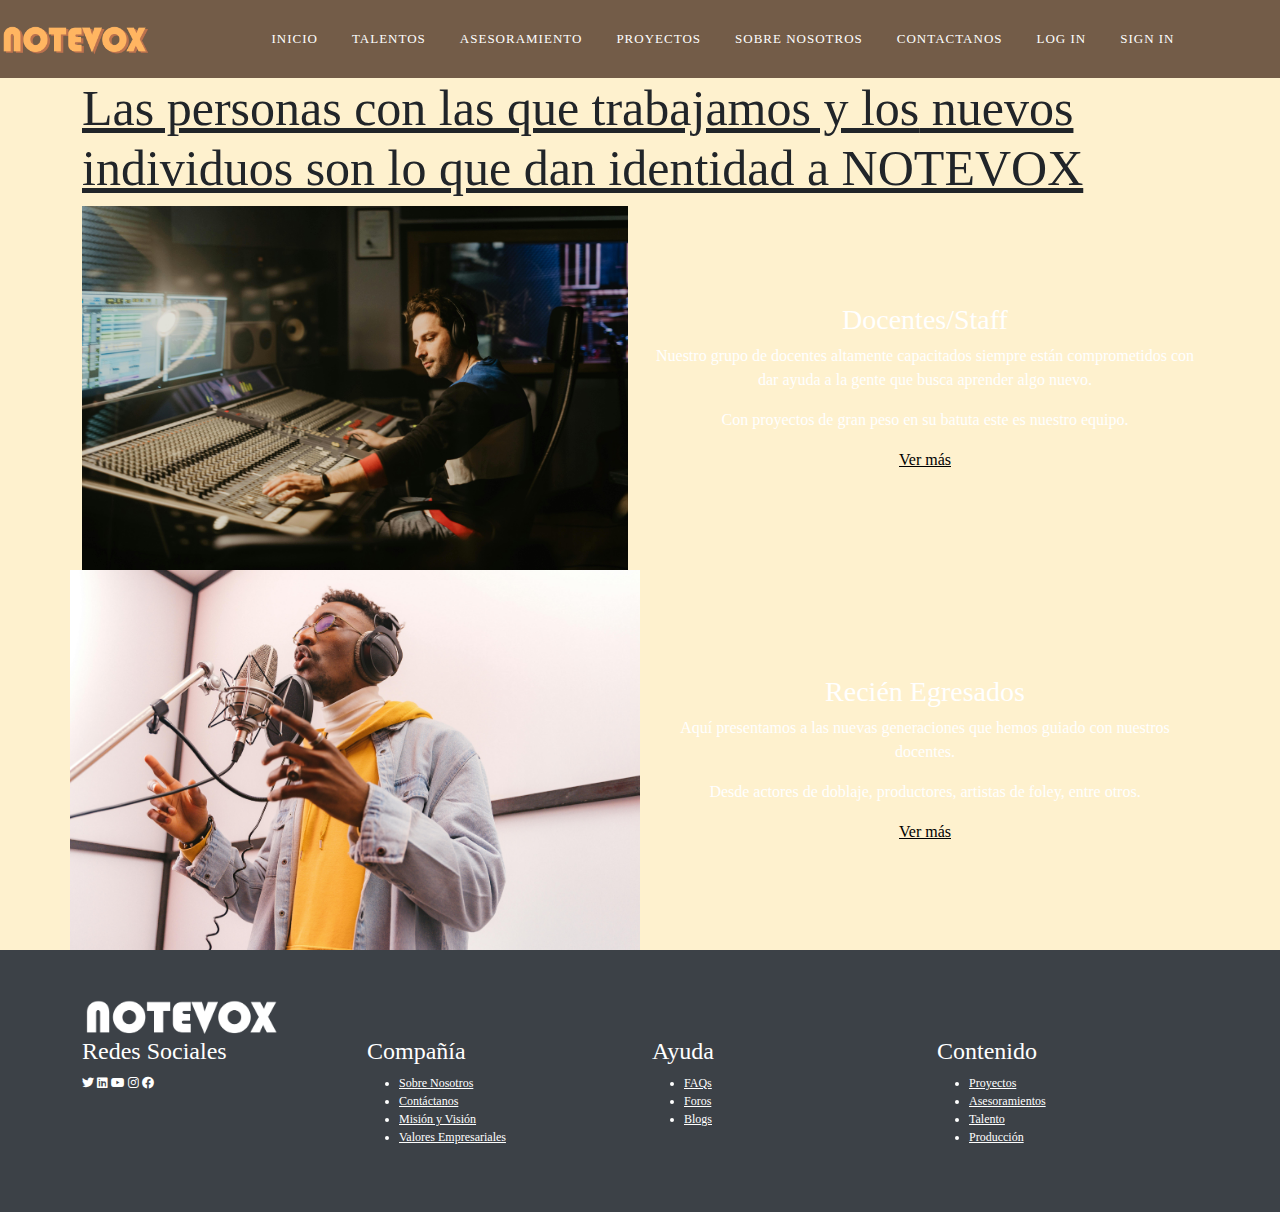
<file: talento.html>
<!doctype html>
<html>
<head>
<meta charset="UTF-8">
<meta name="viewport" content="width=device-width, initial-scale=1.0"> 
<title>talento</title>
<link href="css/bootstrap.min.css" rel="stylesheet">
<link href="css/bootstrap-custom.css" rel="stylesheet">
<link href="css/style.css" rel="stylesheet">
</head>

<body>
	
	<header>
		<nav class="navbar navbar-expand-lg navbar-light bg-light">
<a class="navbar-brand" href="sobrenosotros.html">
				<img src="img/notevox crop.png" alt="notevox logo" class="img-fluid" width="150">
			</a>
<button class="navbar-toggler" type="button" data-bs-toggle="collapse"
data-bs-target="#navbar" aria-controls="navbar" aria-expanded="false"
aria-label="Toggle navigation">
<span class="navbar-toggler-icon"></span>
</button>
<div class="collapse navbar-collapse" id="navbar">
<ul class="navbar-nav mx-auto">
<li class="nav-item active">
<a class="nav-link" href="index.html">Inicio</a>
</li>
<li class="nav-item">
<a class="nav-link" href="talento.html">Talentos</a>
</li>
<li class="nav-item">
<a class="nav-link" href="Asesoramiento.html">Asesoramiento</a>
</li>
	<li class="nav-item">
<a class="nav-link" href="#">Proyectos</a>
</li>
	<li class="nav-item">
<a class="nav-link" href="sobrenosotros.html">Sobre Nosotros</a>
</li>
	<li class="nav-item">
<a class="nav-link" href="contactanos.html">Contactanos</a>
</li>
	<li class="nav-item">
<a class="nav-link" href="#">Log In</a>
</li>
	<li class="nav-item">
<a class="nav-link" href="signin.html">Sign In</a>
</li>
</ul>
</div>
</nav>

		
	</header>
	
	
	<section id="hero">
		<div class="container">
		
		<h1><u>Las personas con las que trabajamos y los</u><u> nuevos <br> individuos son lo que dan identidad a NOTEVOX</u></h1>
	
		</div>
	
	</section>
	
	
	
	
	<section id="talentos" class="separation">
	<div class="container">
    <div class="row">
        <article class="col-lg-6 col-sm-12">
            <img src="img/pexels-tima-miroshnichenko-4988130.jpg" alt="Personal del equipo" class="img-fluid w-100 custom-height" width="1000" height="330">     
        </article>
        <article class="col-lg-6 col-sm-12 d-flex align-items-center">
            <div class="text-center text-white">
                <h3 class="text-white">Docentes/Staff</h3>
                <p class="text-center">Nuestro grupo de docentes altamente capacitados siempre están comprometidos con dar ayuda a la gente que busca aprender algo nuevo.</p>
                <p class="text-center">Con proyectos de gran peso en su batuta este es nuestro equipo.</p>
                <a href="#" class="text-black text-right font-size-large"><u>Ver más</u></a>
            </div>
        </article>
    </div>
	</div>
</section>

<section id="talentos2" class="separation">
	<div class="container">
    <div class="row">
        <article class="col-lg-6 col-sm-12 p-0">
            <img src="img/pexels-anthonyshkraba-production-8412278.jpg" alt="estudiantes-notevox" class="img-fluid w-100 h-100">
        </article>
        <article class="col-lg-6 col-sm-12 d-flex align-items-center">
            <div class="text-center text-white">
                <h3>Recién Egresados</h3>
                <p class="text-center">Aquí presentamos a las nuevas generaciones que hemos guiado con nuestros docentes.</p>
                <p class="text-center">Desde actores de doblaje, productores, artistas de foley, entre otros.</p>
                <a href="#" class="text-black text-right font-size-large"><u>Ver más</u></a>
            </div>
        </article>
    </div>
	</div>
</section>
		

    <footer>
    <div class="container">
        <img src="img/notevox 2024 blanco.png" alt="logonotevox_blanco" class="img-fluid" width="200px">
        <div class="row">
            <div class="col-lg-3 col-sm-3 col-12">
                <h4>Redes Sociales</h4>
                <div class="social-icons">
                    <a href="#"><i class="fab fa-twitter"></i></a>
                    <a href="#"><i class="fab fa-linkedin"></i></a>
                    <a href="#"><i class="fab fa-youtube"></i></a>
                    <a href="#"><i class="fab fa-instagram"></i></a>
                    <a href="#"><i class="fab fa-facebook"></i></a>
                </div>
            </div>
            <div class="col-lg-3 col-sm-3 col-12">
                <h4>Compañía</h4>
                <ul>
                    <li><a href="#">Sobre Nosotros</a></li>
                    <li><a href="#">Contáctanos</a></li>
                    <li><a href="#">Misión y Visión</a></li>
                    <li><a href="#">Valores Empresariales</a></li>
                </ul>
            </div>
            <div class="col-lg-3 col-sm-3 col-12">
                <h4>Ayuda</h4>
                <ul>
                    <li><a href="#">FAQs</a></li>
                    <li><a href="#">Foros</a></li>
                    <li><a href="#">Blogs</a></li>
                </ul>
            </div>
            <div class="col-lg-3 col-sm-3 col-12">
                <h4>Contenido</h4>
                <ul>
                    <li><a href="#">Proyectos</a></li>
                    <li><a href="#">Asesoramientos</a></li>
                    <li><a href="#">Talento</a></li>
                    <li><a href="#">Producción</a></li>
                </ul>
            </div>
        </div>
    </div>
	<head>
		<link rel="stylesheet" href="https://cdnjs.cloudflare.com/ajax/libs/font-awesome/6.0.0-beta3/css/all.min.css">
	</head>
</footer>
		
		
		
		
		
		
	
	
	
	
	
	
	
	
	
	<script src="js/jquery.min.js"></script>
	<script src="js/bootstrap.min.js"></script>
	
	
</body>
</html>
</file>
<file: css/style.css>
body{
	font-family:"Bauhaus 93 Regular";
	background-color: #FEF1CE;
	
}


header{
	text-align: left;
	background-color: #735C48;
	padding: 10px 0px 10px 0px;

	
}

#hero-carousel{
	font-size: 18px;
}

.caption-left{
	
	text-align: left;
	top: 10%;
}

.caption-right{
	text-align: right;
	top: 10%;
}

.caption-center{
	text-align: center;
	top: 40%;
	
}

h1{
	vertical-align: top;
	font-size: 50px;
}

h2{
	
	text-align: center;
	padding-bottom: 20px;
}

h5{
	color: #FFFFFF;
}

.h5-tarjeta{
	font-size: 50px;
}

.card-title{
	text-align: center;
}

.card-text{
	text-align: center;
}

#servicios{
	padding-bottom: 80px;
	padding-top: 30px;
}

#inovando{
	text-align: center;
	font-size: 30px;
}

footer{
	padding: 50px;
	background-color: #3C4147;
	text-align: left;
	color: #FFFFFF;
	font-size: 12px;
}


#noticias{
	padding-bottom: 80px;
	padding-top: 30px;
}
</file>
